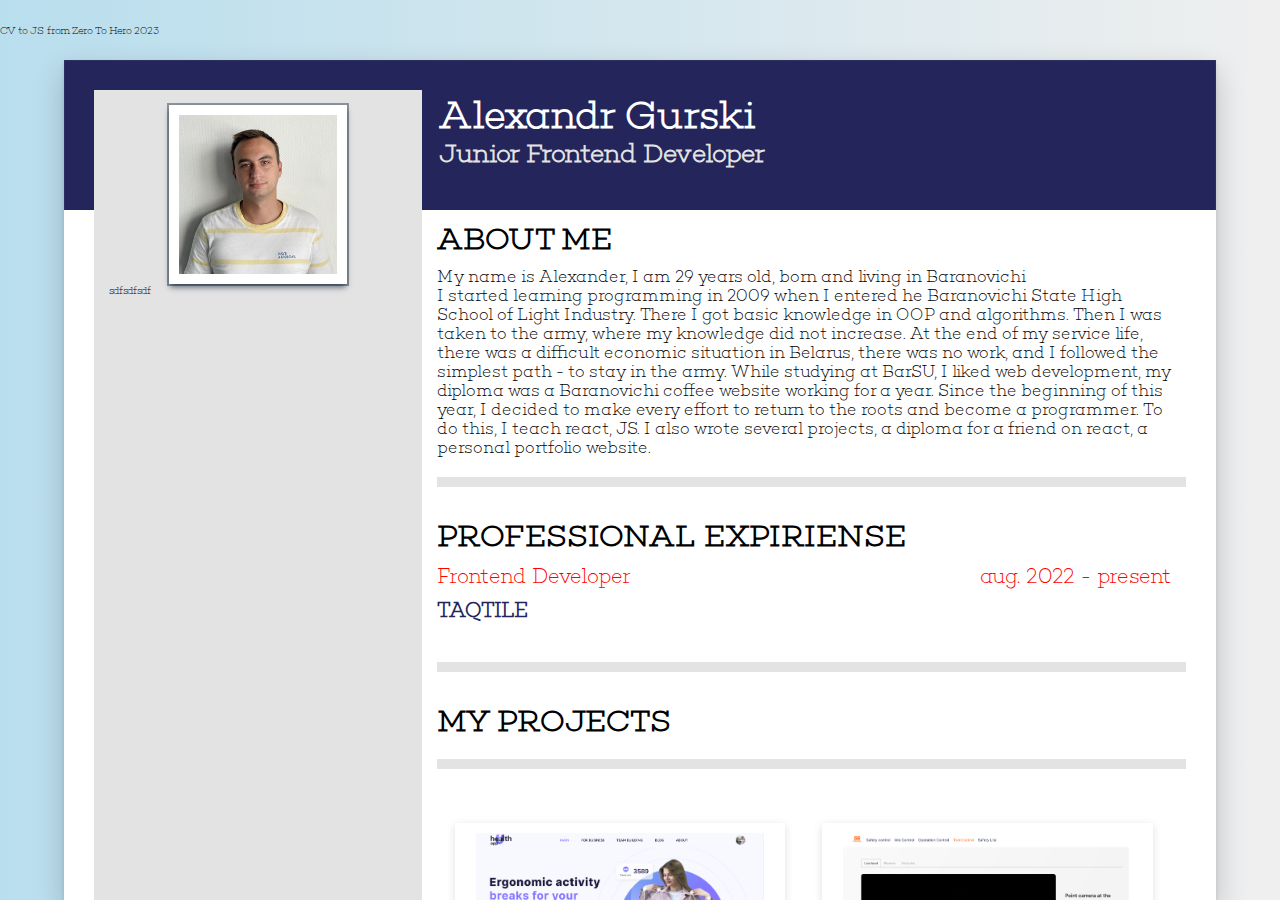
<file: index.htm>
<!doctype html>
<html lang="en">
<head>	
    <meta charset="UTF-8">
    <meta name="viewport" content="width=device-width, initial-scale=1.0">
    <link rel="stylesheet" href="./style/global.css">
    <link rel="stylesheet" href="./style/information.css">
    <link rel="stylesheet" href="./style/about.css">
    <link rel="stylesheet" href="./style/carousel.css">
    <link rel="stylesheet" href="./style/about__project.css">
    <title>Alexandr Gurski</title>     
</head>

<body>      
    <header class="menu-wrap">
        CV to JS from Zero To Hero 2023    
    </header>
        
    <main>    
        <section class="information"> 
            <img src="./assets/images/png/image.png" alt="photo" class="information__photo"/>
            <span>sdfsdfsdf</span>
        </section>
        <section class="about"> 
            <div class="about__info">
                <h1 class="about__name"> Alexandr Gurski</h1>
                <h2 class="about__specifity">Junior Frontend Developer</h2>
            </div>
            <article>
                <h2 class="about__title_article">ABOUT ME</h2>
                <p class="about__biography about__border"> 
                    My name is Alexander, I am 29 years old, born and living in Baranovichi<br>
                    I started learning programming in 2009 when I entered he Baranovichi State High School of Light Industry. There I got basic knowledge in OOP and algorithms.
                    Then I was taken to the army, where my knowledge did not increase. At the end of my service life, there was a difficult economic situation in Belarus, there was no work, and I followed the simplest path - to stay in the army.
                    While studying at BarSU, I liked web development, my diploma was a Baranovichi coffee website working for a year.
                    Since the beginning of this year, I decided to make every effort to return to the roots and become a programmer. To do this, I teach react, JS. I also wrote several projects, a diploma for a friend on react, a personal portfolio website.
                    
                </p>
            </article>
            <article>
                <h2 class="about__title_article">PROFESSIONAL EXPIRIENSE</h2>
                <p class="about__biography "> 
                    <div class="about__worktime">
                        <span class="about__work">Frontend Developer</span>
                        <span class="about__time">aug. 2022 - present</span>
                    </div>
                    
                    <h3 class="about__placework">TAQTILE</h3>
                    <p class="about__biography about__border"> 
                       
                    </p>
                </p>
            </article>
            <article>
                <h2 class="about__title_article about__border">MY PROJECTS</h2>
                <div class="right_project">
                    <div class="right_project_item" >
                        <img src="./assets/images/jpg/healthUapp.png" alt="portfolio"/>
                        <h4><a href="https://healthuapp.com/" target="_blank">HealthUapp</a></h4>
                        <p>A web application that uses artificial intelligence to help exercise in the office.</p>
                        <div class="right_project_item_stack">
                        <div class="react"></div> 
                        <div class="redux"></div> 
                        <div class="js"></div> 
                        <div class="scss"></div> 
                        <div class="html"></div> 
                        </div>
                    </div>
                    <div class="right_project_item" >
                        <img src="./assets/images/jpg/browserdemo.png" alt="portfolio"/>
                        <h4><a href="https://browser-demo.onrender.com/" target="_blank">Browser-demo for Warsaw Industry Week by 5s Control</a></h4>
                        <p>A demonstration project that shows the company's capabilities using artificial intelligence</p>
                        <div class="right_project_item_stack">
                        <div class="react"></div> 
                        <div class="tensorflow"></div> 
                        <div class="js"></div> 
                        <div class="scss"></div> 
                        <div class="html"></div> 
                        </div>
                    </div>
                    <div class="right_project_item" >
                        <img src="./assets/images/jpg/4project.jpg" alt="portfolio"/>
                        <h4><a href="https://gurskiparalect.netlify.app/etosolo322" target="_blank">Git API</a></h4>
                        <p>Test assignment for an internship at the company Paralect</p>
                        <div class="right_project_item_stack">
                        <div class="react"></div> 
                        <div class="js"></div> 
                        <div class="scss"></div> 
                        <div class="html"></div> 
                        </div>
                    </div>
                    <div class="right_project_item" >
                        <img src="./assets/images/jpg/1project.jpg" alt="portfolio"/>
                        <h4><a href="https://portfolioalexgurski-379b1.web.app/" target="_blank">My portfolio</a></h4>
                        <p>Learning from real projects is much better than just reading literature. So I decided to make my own portfolio website.</p>
                        <div class="right_project_item_stack">
                        <div class="react"></div> 
                        <div class="js"></div> 
                        <div class="scss"></div> 
                        <div class="html"></div> 
                        </div>
                    </div>
                    <div class="right_project_item" >
                        <img src="./assets/images/jpg/2project.jpg" alt="portfolio"/>
                        <h4><a href="https://bzsp-5c9ae.web.app/" target="_blank">BZSP</a></h4>
                        <p>Thesis to order. Upgrade of the existing site of the plant and reworking to more modern technologies.</p>
                        <div class="right_project_item_stack">
                        <div class="react"></div> 
                        <div class="js"></div> 
                        <div class="scss"></div> 
                        <div class="html"></div> 
                        </div>
                    </div>
                    <div class="right_project_item" >
                        <img src="./assets/images/jpg/3project.jpg" alt="portfolio"/>
                        <h4><a href="https://bzspupgrade-f8420.web.app/" target="_blank">BZSP upgrade</a></h4>
                        <p>An improved version of the previous project. With updated design and server node.js</p>
                        <div class="right_project_item_stack">
                            <div class="node"></div>
                            <div class="react"></div> 
                            <div class="js"></div> 
                            <div class="scss"></div> 
                            <div class="html"></div> 
                        </div>
                    </div>
            </article>
            <article class="about__border">
                <div>
                    <h2 class="about__title_article">WORK EXPIRIENSE</h2>
                    <h3>Military</h3>
                    <h4>2014-2022</h4>
                    <h5>ARMY REPUBLIC OF BELARUS</h5>
                    <p class="about__work "> 
                        Immediately there was compulsory military service. At the end of it, there was a difficult economic situation in the country, besides, I had no more knowledge and I stayed on the contract. After some time, I went for a promotion and at the moment I work at the headquarters, where I improve my skills in MS Word and EXCEL
                    </p>
                </div>
                <div>
                    <h3>Engineer-programmer</h3>
                    <h4>2013-2014</h4>
                    <h5>GYMNASIUM №1 OF BARANOVICHY</h5>
                    <p class="about__work "> 
                        Distribution work. My responsibilities included keeping all the equipment in working order, as well as software support. Stopped working because of conscription.
                    </p>
                </div>
            <article class="about__hobby">
                <h2 class="about__title_article">HOBBY</h2>
                <h3>I like to travel and take beautiful photos</h3>
                <div id="carousel-wrapper">
                    <div id="menu">
                        <div id="current-option">
                          <span id="current-option-text1" data-previous-text="" data-next-text=""></span>
                          <span id="current-option-text2" data-previous-text="" data-next-text=""></span>
                        </div>
                        <button id="previous-option"></button>
                        <button id="next-option"></button>
                      
                    </div>
                    <div id="image"></div>
                  </div>
            </article>
        </section>
        <div class="pencil"></div>
    </main>
    <footer class="footer">
    </footer>
</div>
</body>
<script type="text/javascript" src="./function/carousel.js"></script>
</html>
</file>
<file: style/global.css>
@font-face {
	font-family: 'Zimra'; 
	src: url(../assets/fonts/Zimra-Regular.otf); 
}
@font-face {
	font-family: 'ZevidaDemo'; 
	src: url(../assets/fonts/ZevidaDemo.ttf); 
}
@font-face {
	font-family: 'Choplin'; 
	src: url(../assets/fonts/Choplin-ExtraLight.ttf); 
}


*{
    margin: 0;
    padding: 0;
    box-sizing: border-box;

}
*::-webkit-scrollbar {
    height: 0px;
    width: 0px;
    border-radius: 2px;
}
*::-webkit-scrollbar-track {
    background-color:#fff;
    border-radius: 0px;
}
*::-webkit-scrollbar-thumb {
    background-color:#babac0;
    border:0px solid #fff;
    border-radius: 0px;
}
*::-webkit-scrollbar {
    background-color:#fff;
    width:0px;
    border-radius: 0px;
}
a{
    text-decoration: none;
    color:rgb(68, 0, 255);
}
html { 
    font-size: 10px; 
}
body{
    background: linear-gradient(90deg, #b9deed, #efefef);
    width: 100vw;
    height: 100vh;
    max-width: 100vw;
    max-height: 100vh;
    overflow: hidden;
    font-family: "Choplin";
}
header{
    width: 100%;
    height: 6rem;
    display: flex;
    align-items: center;
    justify-content: flex-start;

}

main{
    width: 1280px;
    max-width: 90vw;
    height: calc(100% - 6rem);
    padding: 3rem 3rem 0 3rem;
    display: flex;
    background-color: #FFFFFF;
    box-shadow: rgba(0, 0, 0, 0.2) 0px 12px 28px 0px, rgba(0, 0, 0, 0.1) 0px 2px 4px 0px, rgba(255, 255, 255, 0.05) 0px 0px 0px 1px inset;
    background: linear-gradient(to bottom, rgb(36, 37, 90) 15rem, #FFFFFF 0%);
    margin: 0 auto;
}
@media screen and (max-width:1200px) {
    html{
        font-size: 8px;
    }
}
@media screen and (max-width:1200px) {
    html{
      font-size: 6px;
    }

   }
</file>
<file: style/information.css>
.information{
    width: 30%;
    padding: 1.5rem;
    background: rgb(227, 227, 227);
    margin: 0;
    display: flex;
    flex-direction: column;
    justify-content: flex-start;
    align-items: flex-start;
    overflow-y: auto;
}
@media screen and (max-width:1200px) {
 .information{display: none;}
}
.information__photo{
    width: 60%;
    margin: 0 auto;
    border: 1rem solid #FFFFFF;
    box-shadow: rgba(6, 24, 44, 0.4) 0px 0px 0px 2px, rgba(6, 24, 44, 0.65) 0px 4px 6px -1px, rgba(255, 255, 255, 0.08) 0px 1px 0px inset;
}
.information__skills{
  display: flex;
  flex-direction: column;
  gap:1rem;
}
.information__skills_list{
 display: flex;
 gap:1rem;
}
.information__skills_list div{
  width: 4rem;
  height: 4rem;
}
.left_contact {
    display: flex;
    flex-direction: column;
    gap:1rem;
    width: 100%;
    margin: 3rem 0;
  }
  .left_contact li {
    width: 100%;
    display: flex;
    align-items: center;
  }
  .left_contact li a{
    color: rgb(62, 40, 32);
    font-size: 2rem;
    font-weight: 900;
  }
  .left_contact li .linked, .left_contact li .web, .left_contact li .email, .left_contact li .teleg, .github {
    width: 3rem;
    height: 3rem;
    background: url(../assets/images/png/linked.png);
    background-repeat: no-repeat;
    background-size: 100% 100%;
    margin-right: 1.5rem;
  }
  .left_contact li .teleg {
    background: url(../assets/images/png/teleg.png);
    background-repeat: no-repeat;
    background-size: 100% 100%;
  }
  .left_contact li .email {
    background: url(../assets/images/png/email.png);
    background-repeat: no-repeat;
    background-size: 100% 100%;
  }
  .left_contact li .web {
    background: url(../assets/images/png/web.png);
    background-repeat: no-repeat;
    background-size: 100% 100%;
  }
  .left_contact li .github {
    background: url(../assets/images/png/github.png);
    background-repeat: no-repeat;
    background-size: 100% 100%;
  }
</file>
<file: style/about.css>
@font-face {
	font-family: 'ZevidaDemo'; 
	src: url(../assets/fonts/ZevidaDemo.ttf); 
}
.about{
    width: 70%;
    margin: 0;
    padding: 0 1.5rem 1.5rem 1.5rem;
    overflow-x: auto;
}
@media screen and (max-width:1200px) {
  .about{
    width: 100%;
  }
  .about__hobby{
    display: none;
  }
 }
.about__info{
  width: calc(100% + 1.5rem);
  top:0;
  position: sticky;
  z-index: 2;
  background: rgb(36, 37, 90);
  margin: 0 0 1rem 0;
  border: 2px solid rgb(36, 37, 90);
}
.about__border{
  position: relative;
  margin-bottom: 6rem;
}
.about__border:after {
  content: "";
  background: rgb(227, 227, 227);
  position: absolute;
  bottom: -3rem;
  right: -2.5rem;
  width: calc(100% + 2.5rem);
  height: 1rem;
}
.about__name{
   font-size: 3.8rem;
   color: #FFFFFF; 
}
.about__specifity{
 font-size: 2.5rem;  
  color: rgb(227, 227, 227); 
  margin-bottom: 4rem; 
}
.about__title_article{
  font-size: 3rem;

  font-size: "ZevidaDemo";
}
.about__biography{
  padding-top: 1rem;
  font-size: 1.6rem;
}
.about__hobby{
  position: relative;
  width: 100%;
  height: 500px;
}
.about__worktime{
  display: flex;
  justify-content: space-between;
  font-size: 2rem;
  padding-bottom: 1rem;
  color:#FF0000
}
.about__placework{
  font-size: 2rem;
  padding-bottom: 1rem;
  font-weight: bolder;
  color:rgb(36, 37, 90);
}
</file>
<file: style/carousel.css>
#carousel-wrapper {
  width: auto;
  height: auto;
  display: flex;
  flex-direction: row;
  align-items: center;
  justify-content: center;
  overflow: hidden;
}

#carousel-wrapper #menu {
  height: 380px;
  width: 720px;
  max-width: 100%;
  overflow: hidden;
  font-weight: 700;
  line-height: 1;
  display: flex;
  flex-direction: row;
  align-items: center;
  justify-content: center;
  vertical-align: middle;
  transition: all 0.6s ease-in-out;
}
#carousel-wrapper #menu #current-option {
  position: relative;
  width: 100%;
  height: 100%;
  transform: translate(-25%, 0%);
  display: flex;
  flex-direction: column;
  align-items: center;
  justify-content: center;
  overflow: hidden;
}
#carousel-wrapper #menu #current-option #current-option-text1 {
  font-size: 3rem;
  line-height: 4.2rem;
  width: 220px;
  height: 200px;
  display: flex;
  flex-direction: column;
  align-items: center;
  justify-content: flex-start;
}
#carousel-wrapper #menu #current-option #current-option-text1::before {
  content: attr(data-next-text);
  position: absolute;
  transform: translate(0%, 380px);
  width: 100%;
  height: 200px;
  display: flex;
  flex-direction: column;
  align-items: center;
  justify-content: flex-start;
}
#carousel-wrapper #menu #current-option #current-option-text1::after {
  content: attr(data-previous-text);
  position: absolute;
  transform: translate(0%, -380px);
  width: 100%;
  height: 200px;
  display: flex;
  flex-direction: column;
  align-items: center;
  justify-content: flex-start;
}
#carousel-wrapper #menu #current-option #current-option-text2 {
  font-size: 2rem;
  width: 220px;
  height: 40px;
  display: flex;
  flex-direction: column;
  align-items: flex-start;
  justify-content: flex-end;
}
#carousel-wrapper #menu #current-option #current-option-text2::before {
  content: attr(data-next-text);
  position: absolute;
  transform: translate(0%, 380px);
  width: 100%;
  height: 40px;
  display: flex;
  flex-direction: column;
  align-items: flex-start;
  justify-content: flex-end;
}
#carousel-wrapper #menu #current-option #current-option-text2::after {
  content: attr(data-previous-text);
  position: absolute;
  transform: translate(0%, -380px);
  width: 100%;
  height: 40px;
  display: flex;
  flex-direction: column;
  align-items: flex-start;
  justify-content: flex-end;
}
#carousel-wrapper #menu #previous-option {
  width: 1.5rem;
  height: 1.5rem;
  border: none;
  display: block;
  cursor: pointer;
  background: url("data:image/svg+xml,%3Csvg version='1.1' xmlns='http://www.w3.org/2000/svg' xmlns:xlink='http://www.w3.org/1999/xlink' x='0px' y='0px' viewBox='0 0 256 256'%3E%3Cpolygon points='225.813,48.907 128,146.72 30.187,48.907 0,79.093 128,207.093 256,79.093' fill='%23333'%3E%3C/polygon%3E%3C/svg%3E");
  background-size: cover;
  position: absolute;
  transform: translate(310px, 50px);
}
#carousel-wrapper #menu #next-option {
  width: 1.5rem;
  height: 1.5rem;
  border: none;
  display: block;
  cursor: pointer;
  background: url("data:image/svg+xml,%3Csvg version='1.1' xmlns='http://www.w3.org/2000/svg' xmlns:xlink='http://www.w3.org/1999/xlink' x='0px' y='0px' viewBox='0 0 256 256'%3E%3Cpolygon points='225.813,48.907 128,146.72 30.187,48.907 0,79.093 128,207.093 256,79.093' fill='%23333'%3E%3C/polygon%3E%3C/svg%3E");
  background-size: cover;
  position: absolute;
  transform: translate(310px, -50px) rotate(180deg);
}
#carousel-wrapper #image {
  height: 340px;
  width: 240px;
  background-position: center;
  background-repeat: no-repeat;
  background-size: cover;
  z-index: 101;
  position: absolute;
  transform: translate(140px, 0);
}
#carousel-wrapper.anim-next {
  pointer-events: none;
}
#carousel-wrapper.anim-next #current-option-text1 {
  -webkit-animation: next-text 0.65s 0.085s;
          animation: next-text 0.65s 0.085s;
}
#carousel-wrapper.anim-next #current-option-text2 {
  -webkit-animation: next-text 0.65s 0.085s;
          animation: next-text 0.65s 0.085s;
}
#carousel-wrapper.anim-next #previous-option {
  -webkit-animation: next-top-arrow 0.65s 0.085s;
          animation: next-top-arrow 0.65s 0.085s;
}
#carousel-wrapper.anim-next #next-option {
  -webkit-animation: next-bottom-arrow 0.65s 0.085s;
          animation: next-bottom-arrow 0.65s 0.085s;
}
#carousel-wrapper.anim-next #image {
  -webkit-animation: next-image 0.65s 0.085s;
          animation: next-image 0.65s 0.085s;
}
#carousel-wrapper.anim-previous {
  pointer-events: none;
}
#carousel-wrapper.anim-previous #current-option-text1 {
  -webkit-animation: previous-text 0.65s 0.085s;
          animation: previous-text 0.65s 0.085s;
}
#carousel-wrapper.anim-previous #current-option-text2 {
  -webkit-animation: previous-text 0.65s 0.085s;
          animation: previous-text 0.65s 0.085s;
}
#carousel-wrapper.anim-previous #previous-option {
  -webkit-animation: previous-top-arrow 0.65s 0.085s;
          animation: previous-top-arrow 0.65s 0.085s;
}
#carousel-wrapper.anim-previous #next-option {
  -webkit-animation: previous-bottom-arrow 0.65s 0.085s;
          animation: previous-bottom-arrow 0.65s 0.085s;
}
#carousel-wrapper.anim-previous #image {
  -webkit-animation: previous-image 0.65s 0.085s;
          animation: previous-image 0.65s 0.085s;
}

@-webkit-keyframes previous-text {
  50%, 55% {
    transform: translate(0%, 390px);
  }
  to {
    transform: translate(0%, 380px);
  }
}

@keyframes previous-text {
  50%, 55% {
    transform: translate(0%, 390px);
  }
  to {
    transform: translate(0%, 380px);
  }
}
@-webkit-keyframes previous-top-arrow {
  50% {
    transform: translate(310px, 53px);
  }
}
@keyframes previous-top-arrow {
  50% {
    transform: translate(310px, 53px);
  }
}
@-webkit-keyframes previous-bottom-arrow {
  50% {
    transform: translate(310px, -47px) rotate(180deg);
  }
}
@keyframes previous-bottom-arrow {
  50% {
    transform: translate(310px, -47px) rotate(180deg);
  }
}
@-webkit-keyframes previous-image {
  0% {
    transform: translate(140px, 0) scale(1);
    opacity: 1;
  }
  70% {
    transform: translate(140px, 0) scale(1.1);
    opacity: 0;
  }
  100% {
    transform: translate(140px, 0) scale(1);
    opacity: 1;
  }
}
@keyframes previous-image {
  0% {
    transform: translate(140px, 0) scale(1);
    opacity: 1;
  }
  70% {
    transform: translate(140px, 0) scale(1.1);
    opacity: 0;
  }
  100% {
    transform: translate(140px, 0) scale(1);
    opacity: 1;
  }
}
@-webkit-keyframes next-text {
  50%, 55% {
    transform: translate(0%, -390px);
  }
  to {
    transform: translate(0%, -380px);
  }
}
@keyframes next-text {
  50%, 55% {
    transform: translate(0%, -390px);
  }
  to {
    transform: translate(0%, -380px);
  }
}
@-webkit-keyframes next-top-arrow {
  50% {
    transform: translate(310px, 47px);
  }
}
@keyframes next-top-arrow {
  50% {
    transform: translate(310px, 47px);
  }
}
@-webkit-keyframes next-bottom-arrow {
  50% {
    transform: translate(310px, -53px) rotate(180deg);
  }
}
@keyframes next-bottom-arrow {
  50% {
    transform: translate(310px, -53px) rotate(180deg);
  }
}
@-webkit-keyframes next-image {
  0% {
    transform: translate(140px, 0) scale(1);
    opacity: 1;
  }
  70% {
    transform: translate(140px, 0) scale(1.1);
    opacity: 0;
  }
  100% {
    transform: translate(140px, 0) scale(1);
    opacity: 1;
  }
}
@keyframes next-image {
  0% {
    transform: translate(140px, 0) scale(1);
    opacity: 1;
  }
  70% {
    transform: translate(140px, 0) scale(1.1);
    opacity: 0;
  }
  100% {
    transform: translate(140px, 0) scale(1);
    opacity: 1;
  }
}
</file>
<file: style/about__project.css>
.right_project {
  padding: 1em 0;
  display: flex;
  flex-wrap: wrap;
  justify-content: space-around;
  font-size: 1.6rem;
}
.right_project_item {
  padding: 10px 5px;
  margin: 0.5em 0;
  display: flex;
  flex-direction: column;
  align-items: center;
  justify-content: space-between;
  width: 45%;
  box-shadow: rgba(99, 99, 99, 0.2) 0px 2px 8px 0px;
}
.right_project_item img {
  width: 90%;
  transition: all 0.3s;
}
.right_project_item img:hover {
  transform: scale(1.1);
}
.right_project_item h4 {
  padding: 1rem 0;
  text-align: center;
}
.right_project_item_stack {
  margin-top: 10px;
  display: flex;
  justify-content: space-around;
  width: 100%;
}

.js, .ionic, .angular, .typescript, .tensorflow, .redux, .node, .html, .scss, .react{
  background-image: url(../assets/images/png/js.png);
  background-repeat: no-repeat;
  background-size: contain;
  width: 2em;
  height: 2em;
}

.react {
  background-image: url(../assets/images/png/react.png);
}

.scss {
  background-image: url(../assets/images/png/scss.png);
}

.html {
  background-image: url(../assets/images/png/html.png);
}

.node {
  background-image: url(../assets/images/png/node.png);
}

.redux {
  background-image: url(../assets/images/png/redux.png);
}

.tensorflow {
  background-image: url(../assets/images/png/TensorFlow.png);
}

.typescript {
  background-image: url(../assets/images/png/typescript.png);
}

.angular {
  background-image: url(../assets/images/png/angular.png);
}

.ionic {
  background-image: url(../assets/images/png/ionic.png);
}
</file>
